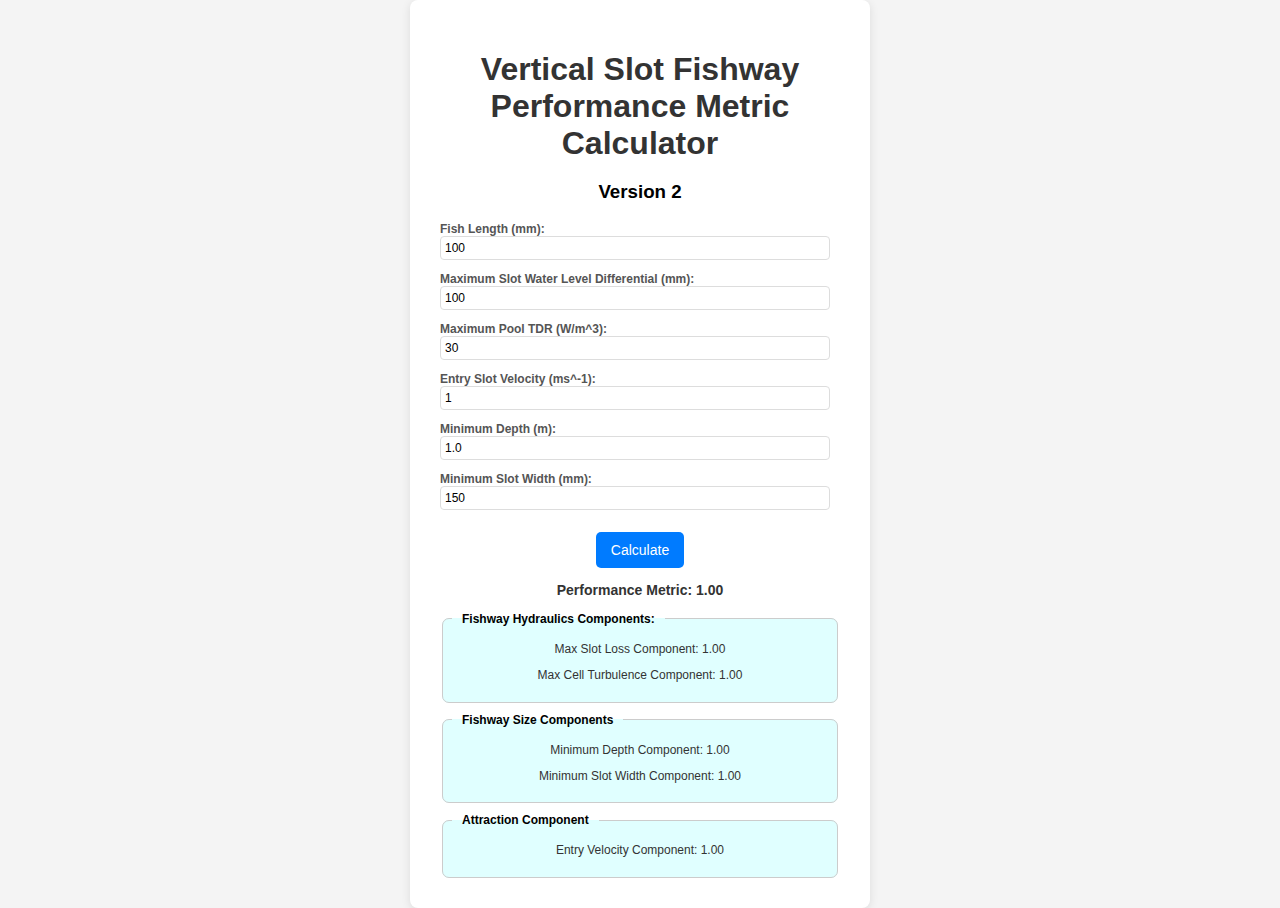
<file: docs/index.html>
<!DOCTYPE html>
<html lang="en">
<head>
    <meta charset="UTF-8">
    <meta name="viewport" content="width=device-width, initial-scale=1.0">
    <title>Vertical Slot Fishway Performance Metric Calculator Version 2</title>
    <link rel="stylesheet" href="style.css">
</head>
<body>
    <div class="converter-container">
       <h1>Vertical Slot Fishway Performance Metric Calculator</h1>
       <h3>Version 2</h3>
       <div class="input-group">
            <label for="fishLength">Fish Length (mm):</label>
            <input type="number" id="fishLength" value="100" min="20" max="1200">
        </div>
       <div class="input-group">
            <label for="maxLoss">Maximum Slot Water Level Differential (mm):</label>
            <input type="number" id="maxLoss" value="100" min="0">
        </div>
        <div class="input-group">
            <label for="maxTurb">Maximum Pool TDR (W/m^3):</label>
            <input type="number" id="maxTurb" value="30" min="0">
        </div>
       <div class="input-group">
            <label for="entryLoss">Entry Slot Velocity (ms^-1):</label>
            <input type="number" id="entryVelocity" value="1" min="0">
        </div>
        <div class="input-group">
            <label for="minDepth">Minimum Depth (m):</label>
            <input type="number" id="minDepth" value="1.0" min="0">
        </div>
        <div class="input-group">
            <label for="minWidth">Minimum Slot Width (mm):</label>
            <input type="number" id="minWidth" value="150" min="0">
        </div>
        <button onclick="convertUnits()">Calculate</button>
        <div class="metric-result">
            <p>Performance Metric: <span id="metricResult">1.00</span></p>
        </div>
        <fieldset>
            <legend>Fishway Hydraulics Components:</legend>
            <div class="component-result">
                <p>Max Slot Loss Component: <span id="maxLossResult">1.00</span></p>
            </div>
            <div class="component-result">
                <p>Max Cell Turbulence Component: <span id="maxTurbResult">1.00</span></p>
            </div>
        </fieldset>
        <fieldset>
            <legend>Fishway Size Components</legend>
            <div class="component-result">
                <p>Minimum Depth Component: <span id="minDepthResult">1.00</span></p>
            </div>
        <div class="component-result">
            <p>Minimum Slot Width Component: <span id="minWidthResult">1.00</span></p>
        </div>
        </fieldset>
        <fieldset>
            <legend>Attraction Component</legend>
            <div class="component-result">
                <p>Entry Velocity Component: <span id="entryVelocityResult">1.00</span></p>
            </div>
        </fieldset>
    </div>
    <script src="script.js"></script>
</body>
</html>
</file>
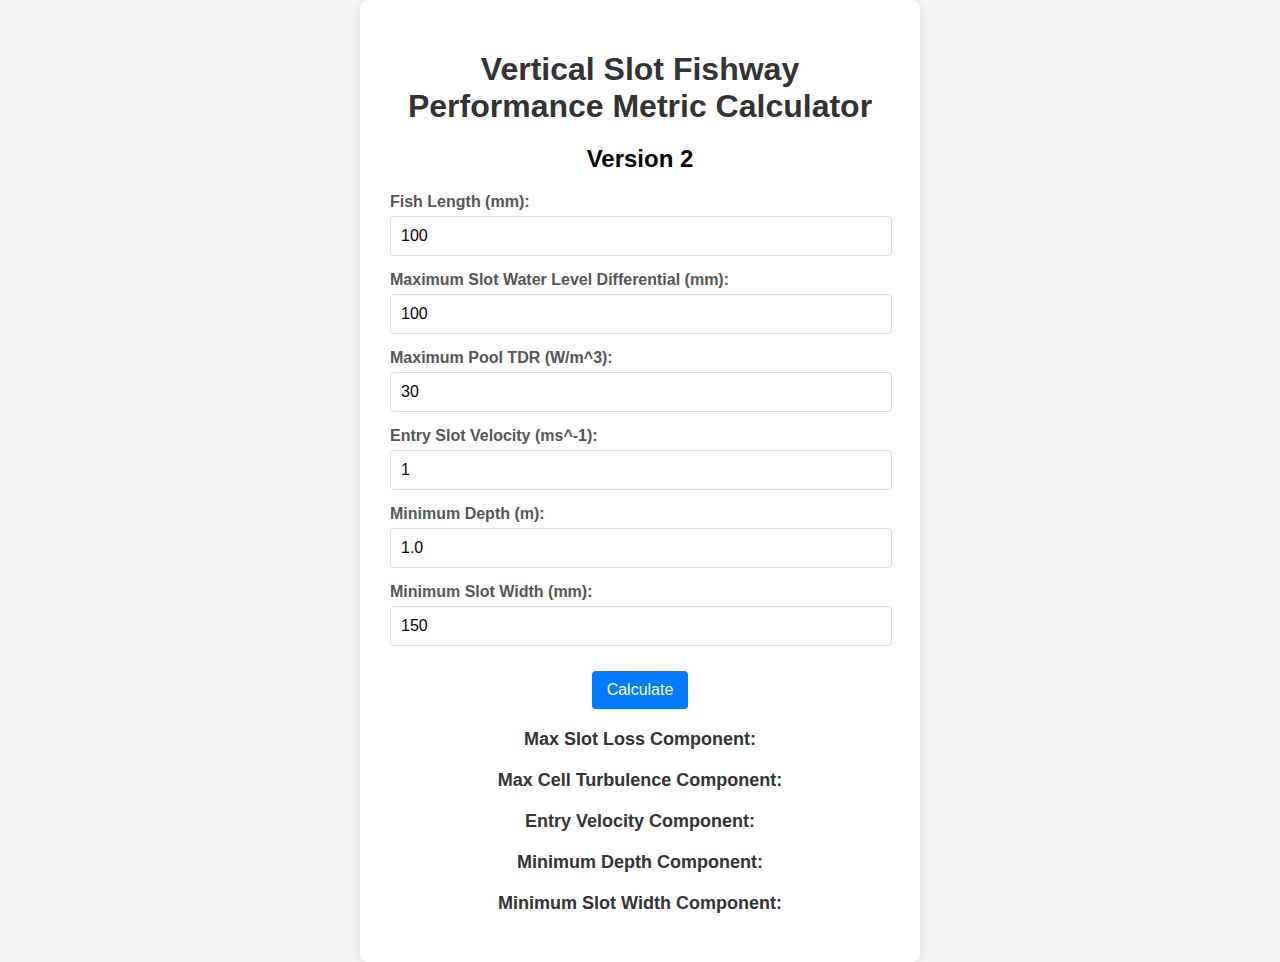
<file: online_calculator/index.html>
<!DOCTYPE html>
<html lang="en">
<head>
    <meta charset="UTF-8">
    <meta name="viewport" content="width=device-width, initial-scale=1.0">
    <title>Vertical Slot Fishway Performance Metric Calculator Version 2</title>
    <link rel="stylesheet" href="style.css">
</head>
<body>
    <div class="converter-container">
       <h1>Vertical Slot Fishway Performance Metric Calculator</h1>
       <h2>Version 2</h2>
       <div class="input-group">
            <label for="fishLength">Fish Length (mm):</label>
            <input type="number" id="fishLength" value="100" min="20" max="1200">
        </div>
       <div class="input-group">
            <label for="maxLoss">Maximum Slot Water Level Differential (mm):</label>
            <input type="number" id="maxLoss" value="100" min="0">
        </div>
        <div class="input-group">
            <label for="maxTurb">Maximum Pool TDR (W/m^3):</label>
            <input type="number" id="maxTurb" value="30" min="0">
        </div>
       <div class="input-group">
            <label for="entryLoss">Entry Slot Velocity (ms^-1):</label>
            <input type="number" id="entryVelocity" value="1" min="0">
        </div>
        <div class="input-group">
            <label for="minDepth">Minimum Depth (m):</label>
            <input type="number" id="minDepth" value="1.0" min="0">
        </div>
        <div class="input-group">
            <label for="minWidth">Minimum Slot Width (mm):</label>
            <input type="number" id="minWidth" value="150" min="0">
        </div>
        <button onclick="convertUnits()">Calculate</button>
        <div class="result">
            <p>Max Slot Loss Component: <span id="maxLossResult"></span></p>
        </div>
        <div class="result">
            <p>Max Cell Turbulence Component: <span id="maxTurbResult"></span></p>
        </div>
        <div class="result">
            <p>Entry Velocity Component: <span id="entryVelocityResult"></span></p>
        </div>
        <div class="result">
            <p>Minimum Depth Component: <span id="minDepthResult"></span></p>
        </div>
        <div class="result">
            <p>Minimum Slot Width Component: <span id="minWidthResult"></span></p>
        </div>
    </div>

    <script src="script.js"></script>
</body>
</html>
</file>
<file: docs/style.css>
body {
    font-family: Arial, sans-serif;
    display: flex;
    align-items: center;
    min-height: 100vh;
    background-color: #f4f4f4;
    margin: 0;
    justify-content: center;
}

.converter-container {
    background-color: #fff;
    padding: 30px;
    border-radius: 8px;
    box-shadow: 0 2px 10px rgba(0, 0, 0, 0.1);
    text-align: center;
    width: 400px;
}

h1 {
    color: #333;
    margin-bottom: 5px;
}

.input-group {
    margin-bottom: 12px;
    text-align: left;
    font-size: 12px;
}

.input-group label {
    display: block;
    margin-bottom: px;
    font-weight: bold;
    color: #555;
}

.input-group input[type="number"],
.input-group select {
    width: calc(100% - 20px);
    padding: 4px;
    border: 1px solid #ddd;
    border-radius: 4px;
    font-size: 12px;
}

button {
    background-color: #007bff;
    color: white;
    padding: 10px 15px;
    border: none;
    border-radius: 5px;
    cursor: pointer;
    font-size: 14px;
    margin-top: 10px;
}

button:hover {
    background-color: #0056b3;
}

.metric-result {
    margin-top: 5px;
    font-size: 14px;
    font-weight: bold;
    color: #333;
}

.component-result {
    margin-top: 5px;
    font-size: 12px;
    font-weight: normal;
    color: #333;
}

fieldset { 
    margin-top: 10px;
    font-size: 12px;
    border-radius: 7px;
    border: 1px solid #ccc; /* Example border */
    background-color: lightcyan;
}

legend {
    font-size: 12px;
    padding: 0 10px;
    text-align: left;
    font-weight: bold;
}
</file>
<file: online_calculator/style.css>
body {
    font-family: Arial, sans-serif;
    display: flex;
    justify-content: center;
    align-items: center;
    min-height: 100vh;
    background-color: #f4f4f4;
    margin: 0;
}

.converter-container {
    background-color: #fff;
    padding: 30px;
    border-radius: 8px;
    box-shadow: 0 2px 10px rgba(0, 0, 0, 0.1);
    text-align: center;
    width: 500px;
}

h1 {
    color: #333;
    margin-bottom: 20px;
}

.input-group {
    margin-bottom: 15px;
    text-align: left;
}

.input-group label {
    display: block;
    margin-bottom: 5px;
    font-weight: bold;
    color: #555;
}

.input-group input[type="number"],
.input-group select {
    width: calc(100% - 20px);
    padding: 10px;
    border: 1px solid #ddd;
    border-radius: 4px;
    font-size: 16px;
}

button {
    background-color: #007bff;
    color: white;
    padding: 10px 15px;
    border: none;
    border-radius: 4px;
    cursor: pointer;
    font-size: 16px;
    margin-top: 10px;
}

button:hover {
    background-color: #0056b3;
}

.result {
    margin-top: 20px;
    font-size: 18px;
    font-weight: bold;
    color: #333;
}
</file>
